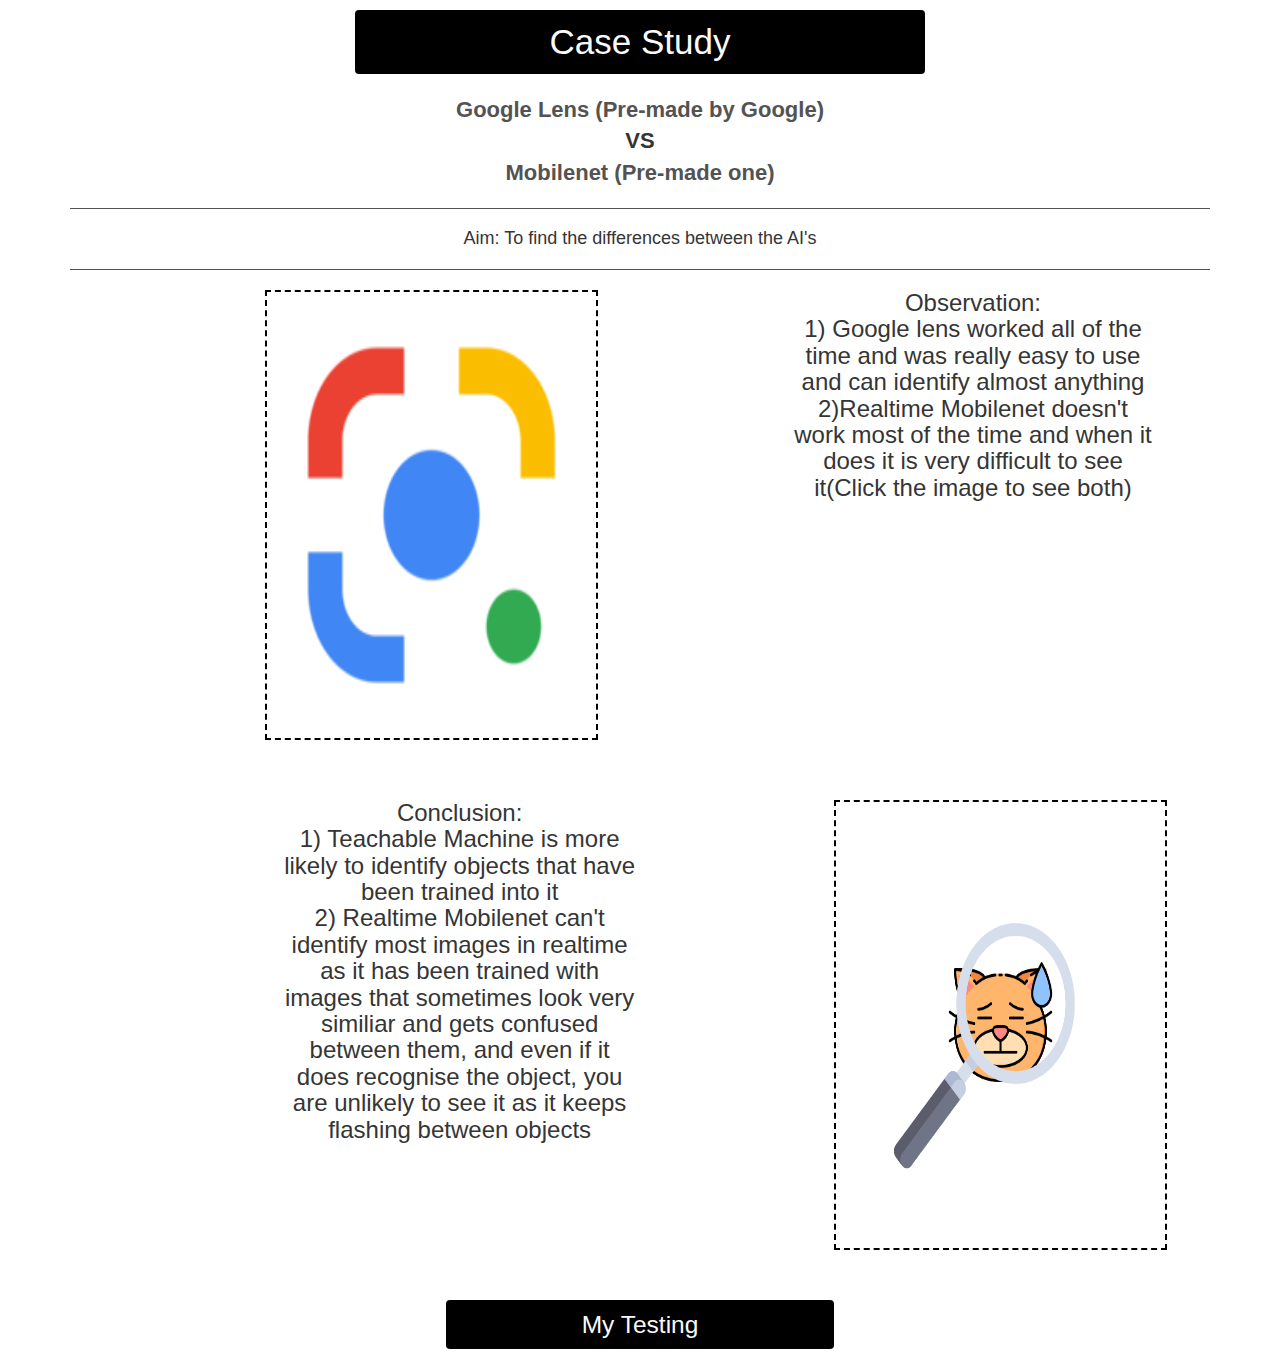
<file: index.html>
<html>
  <head>
    <title>Case Study</title>
    <meta name="viewport" content="width=device-width, initial-scale=1.0">
    <link rel="stylesheet" href="https://maxcdn.bootstrapcdn.com/bootstrap/3.4.0/css/bootstrap.min.css">
    <script src="https://ajax.googleapis.com/ajax/libs/jquery/3.4.1/jquery.min.js"></script>
    <script src="https://maxcdn.bootstrapcdn.com/bootstrap/3.4.0/js/bootstrap.min.js"></script>

    <link rel="stylesheet" type="text/css" href="style.css">
  </head>

  <body>
  <div class="container">
  
    <center>
      <h3 class="btn heading">Case Study
      </h3>
      <br><br>

      <p style="font-size: 22px;">
        <b style="color: #535353">Google Lens (Pre-made by Google)</b>
        <br>
        <b style="color: #353535">VS</b>
        <br>
        <b style="color: #535353">Mobilenet (Pre-made one)</b>
        <br>
      </p>
      <hr style="border-color: #535353">
      <h4 style="color: #353535">Aim: To find the differences between the AI's</h4>
      <hr style="border-color: #535353">

      <div class="col-md-12 col-sm-12 col-xs-12">
        <div id="camera" class="col-md-4 col-sm-12 col-xs-12">
          <img id="tm" src="Google_Lens_-_new_logo.png" onclick="gl()">
        </div>
        <h3 class="col-md-4 col-sm-12 col-xs-12 obsconclusion">Observation:<br>1) Google lens worked all of the time and was really easy to use and can identify almost anything<br> 2)Realtime Mobilenet doesn't work most of the time and when it does it is very difficult to see it(Click the image to see both)</h3>
        <br><br>
      </div>
      <div id="conclusion" class="col-md-12 col-sm-12 col-xs-12">
        <h3 class="col-md-4 col-sm-12 col-xs-12 obsconclusion">Conclusion:<br>1) Teachable Machine is more likely to identify objects that have been trained into it<br> 2) Realtime Mobilenet can't identify most images in realtime as it has been trained with images that sometimes look very similiar and gets confused between them, and even if it does recognise the object, you are unlikely to see it as it keeps flashing between objects</h3>
        <div id="result">
          <img id="mobilenet" src="logo.gif" onclick="mn()">
        </div>
        
        <br><br>
        <button class="btn heading" id="tests" onclick="testpage()">My Testing</button>
        <br><br>
      </div>

    </center>

  </div>

<script src="main.js"></script>

  </body>
</html>
</file>
<file: style.css>
body {
    background-color: rgb(255, 255, 255);
}
span
{
  font-size: 30px;
}
#camera{
  border: 2px dashed #000000;
  width: 30%;
  height: 50%;
  margin: 0px 0px 0px 16.25%;
  padding: 0px;
}
#camera1{
  border: 2px dashed #000000;
  width: 30%;
  height: 50%;
  margin: 0px 0px 0px 16.25%;
  padding: 0px;
}
#result {
  border: 2px dashed #000000;
  width: 30%;
  height: 50%; 
  margin: 0px 0px 0px 65%;
}
.obsconclusion{
    width: 35%;
    height: 50%; 
    margin: 0px 0px 0px 16.25%;
    color:#353535;
}
#conclusion {
  margin:  5.25% 0px 0px 0px;
}

.heading {
  font-size: 35px;
  background-color: #000000;
  width: 50%;
  color: rgb(250, 250, 250);
  margin-top: 10px;
}
img {
  width: 100%;
  height: 100%;
}
#tests {
  width: 35%;
  font-size: 1.75em;
}
</file>
